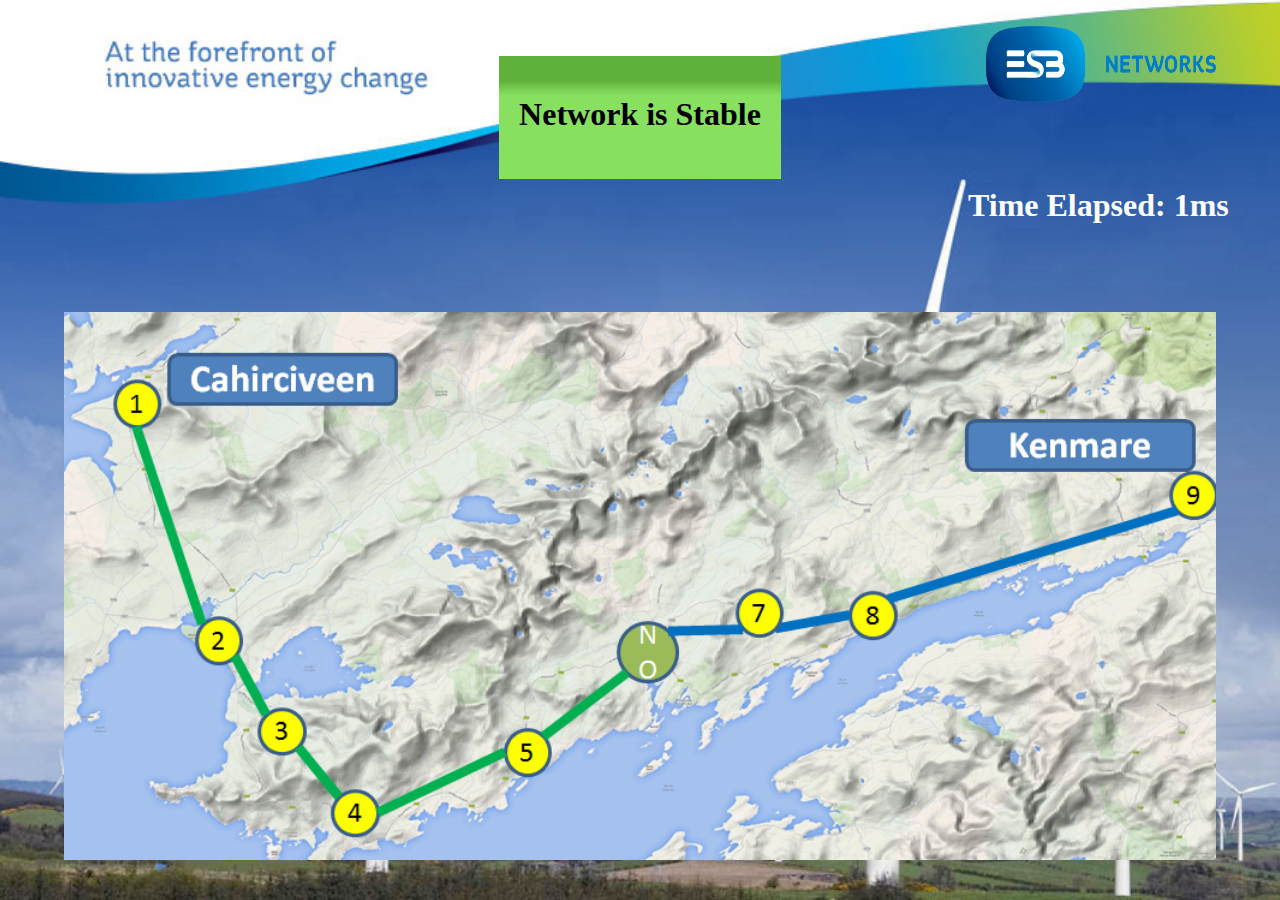
<file: index.html>
<!-- This Webpage was created by Michael Stroughair in the Summer of 2015 for the ESB Self-Healing Network model-->
<!DOCTYPE html>
<head>
	<title>Self-Healing Network Model</title>
	<link href="style.css" rel = "stylesheet">
	<script type = "text/javascript" src = "script.js"></script>
</head>

<body>
	<div class = "full_page">
		<div class = "header"><!-- Holds the ESB Networks logo, and the title -->
			<div class = "logo"><!-- Holds the ESB logo in the topn right hand corner --></div>
			<div class = "status"><h1>Network is Stable</h1></div> <!-- Holds a sign displaying the status of the Network -->
		</div>
		<div class = "footer">
			<div><iframe id = "time" src = "time.html" Frameborder = "0"></iframe></div>
			<div class = "chart" style = "display: none;">
				<div class = "text_left" ><h4 style = "margin-top: 0; font-size: 20px;">Max Homes without Power</h4></div>
				<div class = "bar_red" ></div>
				
				<div class = "scale_top" > <h4 style = "margin-top: 0; font-size: 20px">50,000 Homes</h4></div>
				<div class = "scale_bottom"> <h4 style= "margin-top: 0; font-size: 20px">1,000 Homes</h4></div>
				
				<div class = "text_right" ><h4 style = "margin-top: 0; font-size: 20px;">Current Homes without Power</h4></div>
				<div class = "bar_yellow" ></div>
			</div>		
			
			<div class = "payload"><!-- Holds the animations and the text information -->
				<!-- Will have the background image of this div change depending on the stage -->
				
			</div>
		</div>
		<iframe id = "state_current" style="display: none;" src = "time.html" Frameborder = "0"></iframe><!-- Hidden iframe that holds the current state from the python code -->
	</div>
</body>
</file>
<file: style.css>
/*<!-- This Style Sheet was created by Michael Stroughair in the Summer of 2015 for the ESB Self-Healing Network model-->*/

.full_page{
	z-index:-2;
	position: absolute;
	top: 0;
	bottom: 0;
	left: 0;
	right: 0;
	background-position: center;
	background-size: cover;
	background-image: url('windmill-background-wave.jpg')
}

.full_page .header {
	position: relative;
	height: 17%;
	
}

.full_page .header .status{
	position: absolute;
	top: 20%;
	bottom: 0;
	left: 39%;
	right: 39%;
	background-size: 100%, 100%;
	background-image: url("bar_green.png");
}

.full_page .header .status h1{
	text-align: center;
	color: black;
	margin-top: 14%;
}

.full_page .header .logo {
	position:relative;
	margin-top: 2%;
	width: 18%;
	height: 50%;
	text-align: center;
	margin-left: auto;
	margin-right: 5%;
	background-position: center;
	background-size: 100% 100%;
	background-image: url('networks_logo.png');

}

.full_page .footer{
	position: relative;
	height: 80%;
	width: 100%;
}

#time{
	position: absolute;
	top: 0;
	bottom: 85%;
	left: 75%;
	right: 5%;
	text-align: center;
	color: white;
}

.full_page .footer .chart{
	z-index: 1;
	position: absolute;
	top: 0;
	left: 30%;
	right: 30%;
	bottom: 45%;
	background-position: center;
	background-size: 100% 100%;
	background-image: url('transparency.png');
	border: 3px solid black;
}

.full_page .footer .chart .bar_red{
	position: absolute;
	top: 8%;
	bottom: 8%;
	left: 20%;
	right: 65%;
	border: 1px solid black;
	background-size: 100%, 100%;
	background-image: url("bar_red.png");
}

.full_page .footer .chart .bar_yellow{
	position: absolute;
	top: 8%;
	bottom: 8%;
	left: 65%;
	right: 20%;
	border: 1px solid black;
	background-size: 100%, 100%;
	background-image: url("bar_yellow.png");
}

.full_page .footer .chart .text_left {
	position: absolute;
	top: 92%;
	bottom: 0;
	left: 0;
	right: 50%;
	border: 1px solid black;
	color: white;
	text-align: center;
	font-size: 15px;
	border-top: 3px solid black;
}
.full_page .footer .chart .text_right {
	position: absolute;
	top: 92%;
	bottom: 0;
	left: 50%;
	right: 0;
	border: 1px solid black;
	color: white;
	text-align: center;
	font-size: 15px;
	border-top: 3px solid black;
}

.full_page .footer .chart .scale_top{
	position: absolute;
	top: 0;
	bottom: 92%;
	border-bottom: 3px solid black;
	left: 20%;
	right: 20%;
	color: white;
	text-align: center;
}

.full_page .footer .chart .scale_bottom{
	z-index: 1;
	position: absolute;
	top: 84%;
	bottom: 0%;
	border-top: 3px solid black;
	left: 20%;
	right: 20%;
	color: white;
	text-align: center;
}

.full_page .footer .payload{
	position: absolute;
	top: 15%;
	left: 5%;
	right: 5%;
	bottom: 2%;
	background-position: center;
	background-size: 100%, 100%;
	background-image: url('fault_0.png');
	background-repeat: no-repeat;
}
</file>
